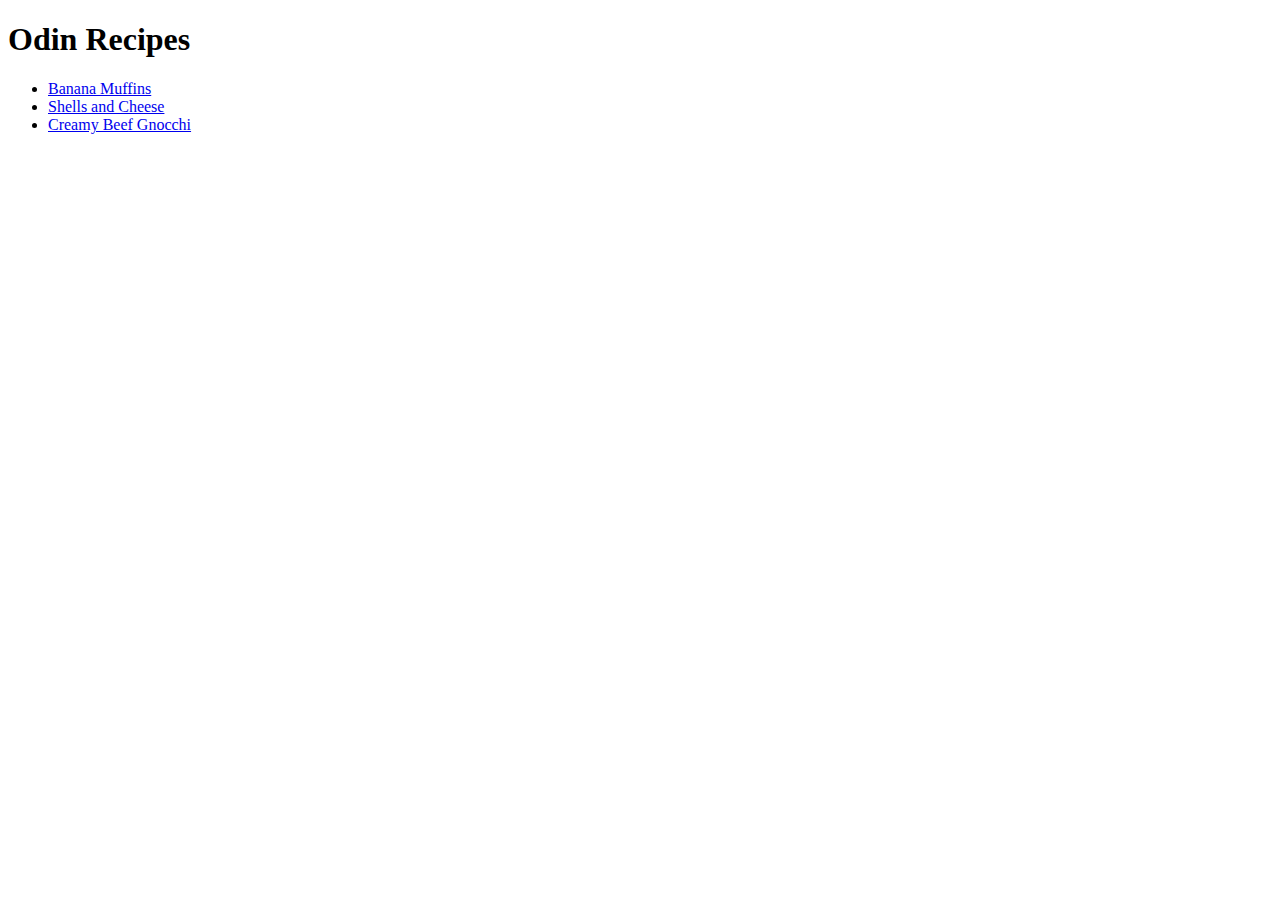
<file: index.html>
<!DOCTYPE html>
<html lang="en">

<head>
    <meta charset="UTF-8">
    <title>Home | Odin Recipes</title>
</head>

<body>
    <h1>Odin Recipes</h1>
    <ul>
        <li><a href="./recipes/banana-muffins.html">Banana Muffins</a></li>
        <li><a href="./recipes/shells-and-cheese.html">Shells and Cheese</a></li>
        <li><a href="./recipes/creamy-beef-gnocchi.html">Creamy Beef Gnocchi</a></li>
    </ul>

</body>
</html>
</file>
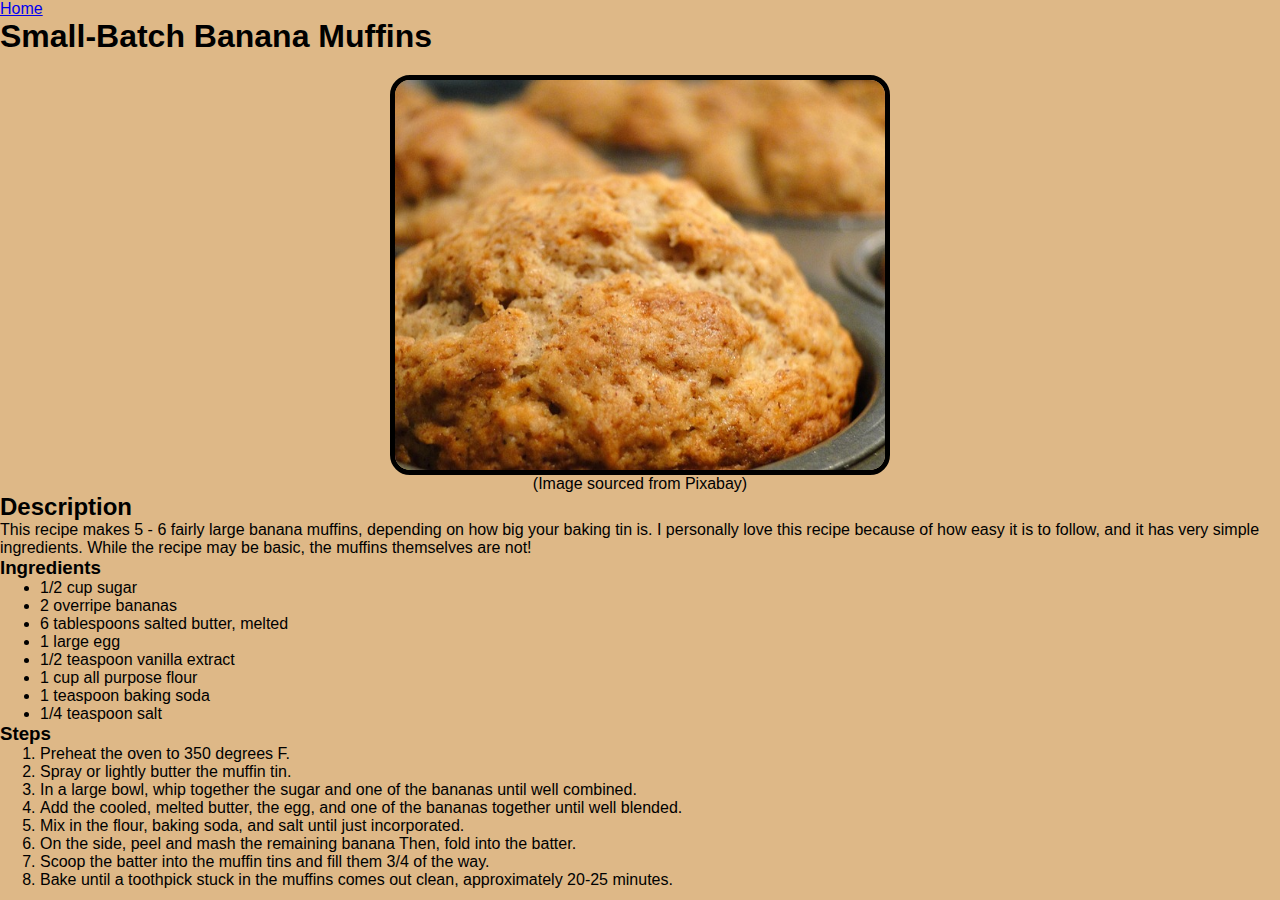
<file: recipes/banana-muffins.html>
<!DOCTYPE html>
<html lang="en">

<head>
    <meta charset="UTF-8">
    <title>Small-Batch Banana Muffins</title>
    <link rel="stylesheet" href="../styles.css">
</head>

<body class ="banana-muffin page-color">
    <a href="../index.html">Home</a>
    <h1 class="recipes-header">Small-Batch Banana Muffins</h1>
    <figure>
        <img src="../images/banana-muffin.jpg" alt="The beautifully crusted top of a freshly baked banana muffin" height="400" width="500">
        <figcaption>(Image sourced from Pixabay)</figcaption>
    </figure>

    <h2>Description</h2>
    <p>This recipe makes 5 - 6 fairly large banana muffins, depending on how big your baking tin is. I personally love this recipe because of how easy it is to follow, and it has very simple ingredients. While the recipe may be basic, the muffins themselves are not!</p>

    <h3>Ingredients</h3>
        <ul>
            <li>1/2 cup sugar</li>
            <li>2 overripe bananas</li>
            <li>6 tablespoons salted butter, melted</li>
            <li>1 large egg</li>
            <li>1/2 teaspoon vanilla extract</li>
            <li>1 cup all purpose flour</li>
            <li>1 teaspoon baking soda</li>
            <li>1/4 teaspoon salt</li>
         </ul>

    <h3>Steps</h3>
        <ol>
            <li>Preheat the oven to 350 degrees F.</li>
            <li>Spray or lightly butter the muffin tin.</li>
            <li>In a large bowl, whip together the sugar and one of the bananas until well combined.</li>
            <li>Add the cooled, melted butter, the egg, and one of the bananas together until well blended.</li>
            <li>Mix in the flour, baking soda, and salt until just incorporated.</li>
            <li>On the side, peel and mash the remaining banana Then, fold into the batter.</li>
            <li>Scoop the batter into the muffin tins and fill them 3/4 of the way.</li>
            <li>Bake until a toothpick stuck in the muffins comes out clean, approximately 20-25 minutes.</li>
        </ol>

</body>
</html>
</file>
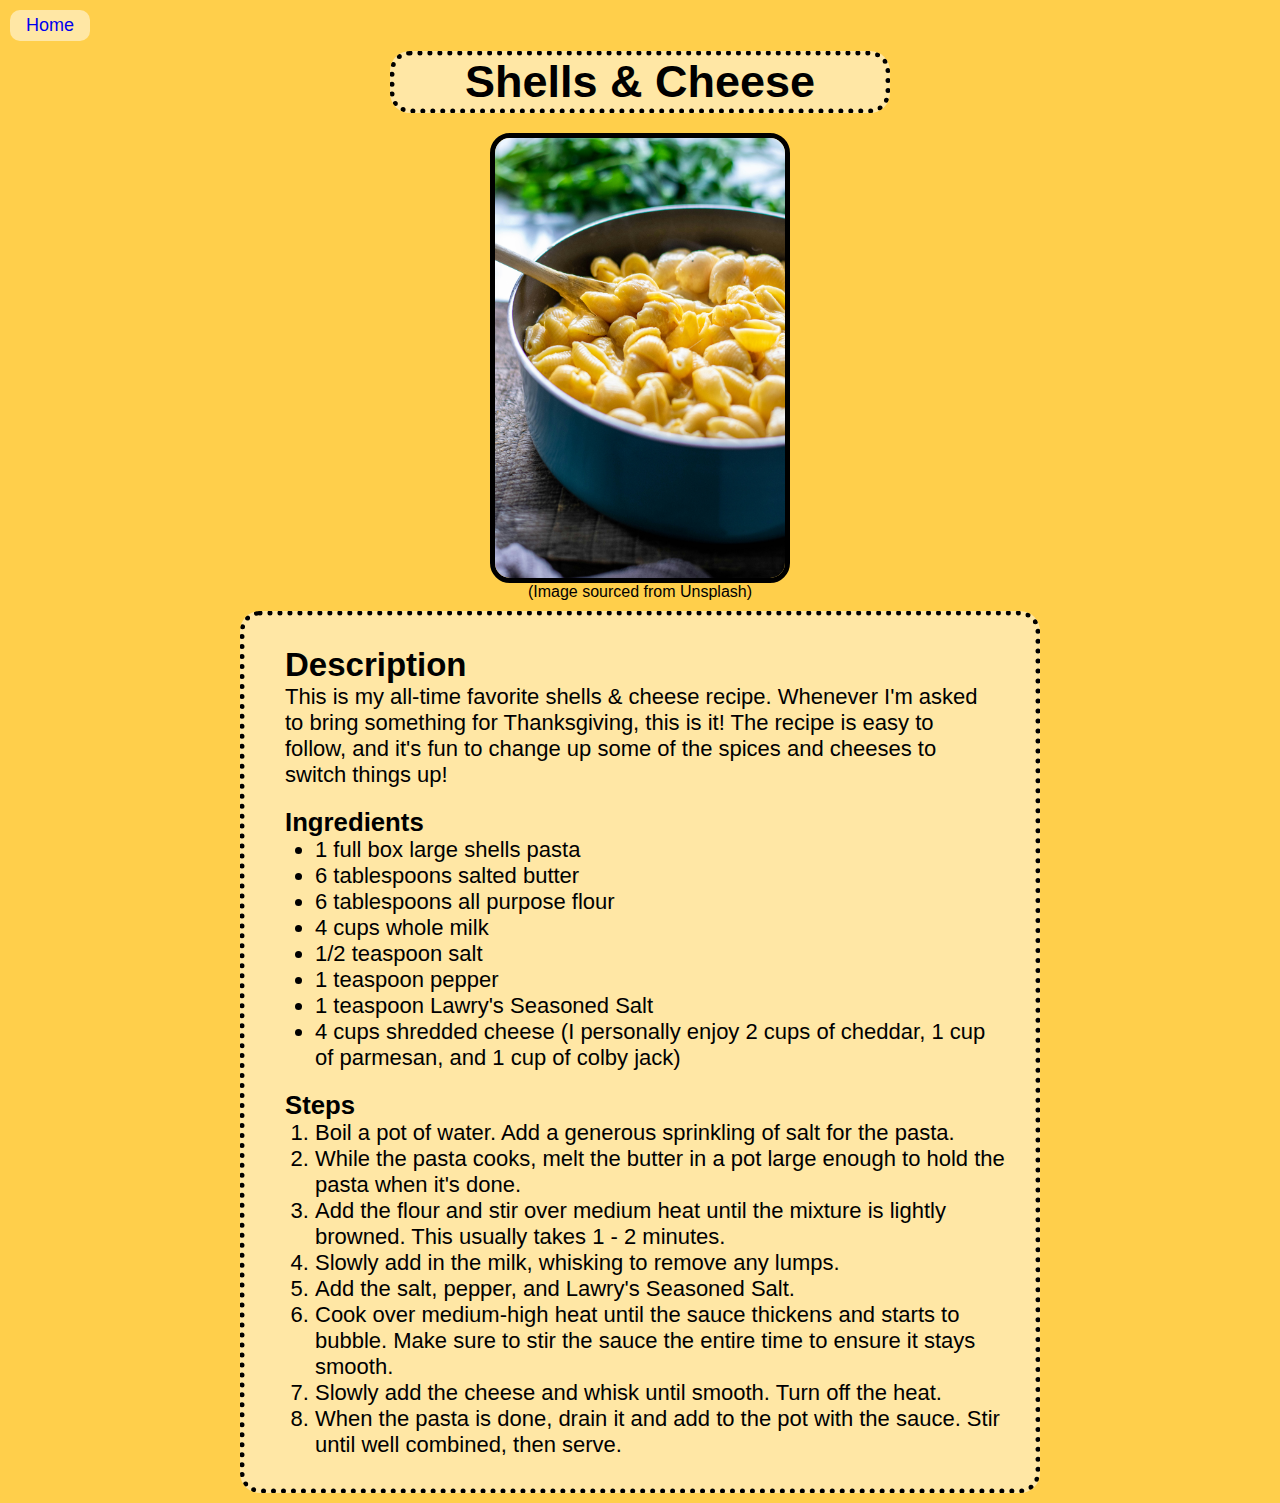
<file: recipes/shells-and-cheese.html>
<!DOCTYPE html>
<html lang="en">

<head>
    <meta charset="UTF-8">
    <title>Shells and Cheese</title>
    <link rel="stylesheet" href="../styles.css">
</head>

<body class ="shells-and-cheese page-color">
    <a class= "home button" href="../index.html">Home</a>
    <h1 class="page-title">Shells & Cheese</h1>

<figure>
    <img src="../images/shells-and-cheese.jpg" alt="A bowl of shells and cheese with a wooden spoon resting on the edge of the bowl" height="450" width="300">
    <figcaption>(Image sourced from Unsplash)</figcaption>
</figure>

<div class="container">
    <h2 class="shells-and-cheese description-header">Description</h2>
    <p class="desc">This is my all-time favorite shells & cheese recipe. Whenever I'm asked to bring something for Thanksgiving, this is it! The recipe is easy to follow, and it's fun to change up some of the spices and cheeses to switch things up!</p>

    <h3>Ingredients</h3>
        <ul>
            <li>1 full box large shells pasta</li>
            <li>6 tablespoons salted butter</li>
            <li>6 tablespoons all purpose flour</li>
            <li>4 cups whole milk</li>
            <li>1/2 teaspoon salt
            <li>1 teaspoon pepper</li>
            <li>1 teaspoon Lawry's Seasoned Salt</li>
            <li>4 cups shredded cheese (I personally enjoy 2 cups of cheddar, 1 cup of parmesan, and 1 cup of colby jack)</li>
        </ul>

    <h3>Steps</h3>
        <ol>
            <li>Boil a pot of water. Add a generous sprinkling of salt for the pasta.</li>
            <li>While the pasta cooks, melt the butter in a pot large enough to hold the pasta when it's done.</li>
            <li>Add the flour and stir over medium heat until the mixture is lightly browned. This usually takes 1 - 2 minutes.</li>
            <li>Slowly add in the milk, whisking to remove any lumps.</li>
            <li>Add the salt, pepper, and Lawry's Seasoned Salt.</li>
            <li>Cook over medium-high heat until the sauce thickens and starts to bubble. Make sure to stir the sauce the entire time to ensure it stays smooth.</li>
            <li>Slowly add the cheese and whisk until smooth. Turn off the heat.</li>
            <li>When the pasta is done, drain it and add to the pot with the sauce. Stir until well combined, then serve.</li>
        </ol>

</body>
</html>
</file>
<file: styles.css>
* {
    box-sizing: border-box;
    margin: 0;
    font-family:Arial, Helvetica, sans-serif;
}

.index.page-color {
    background-color: rgb(100, 219, 219);
}

/* Index page styles */

.index .page-title,
.index.container,
.recipes-links.container {
    text-align: center;
}

.index .page-title,
.index.container {
    background-color: white;
    border-radius: 50px
}

.index .page-title,
.recipes-links.container {
    font-size: 60px;

}
.index .page-title {
    /* font-family: Add when I fix the fonts issue on my machine */
    color: purple;
    border: 10px dotted rgb(255, 191, 14);
    width: 500px;
    padding: 20px;
    margin: 10px auto;
}

.index.container {
    font-size: 40px;
    border: 5px dotted purple;
    width: 1200px;
    height: 700px;
    padding: 20px auto;
    margin: 40px auto;
}

.index.desc {
    color: purple;
    margin: 30px 10px 50px 10px;
}

.recipes-links.container {
    background-color: rgb(206, 255, 255);
    list-style-type: none;
    padding: 30px 0;
    margin: 40px auto 50px auto;
    border: 5px dotted rgb(255, 191, 14);
    border-radius: 50px;
    width: 700px;
    height: 300px;
}

#banana-muffins-link,
#shells-and-cheese-link,
#creamy-beef-gnocchi-link {
    text-decoration: none;
}

#banana-muffins-link:hover,
#shells-and-cheese-link:hover,
#creamy-beef-gnocchi-link:hover {
    color: purple;
}

#banana-muffins-link {
    color: burlywood;
}

#shells-and-cheese-link {
    color: rgb(255, 191, 14);
}

#creamy-beef-gnocchi-link {
    color: rgb(107, 84, 58);
}

/* Banana Muffins Styles */

.banana-muffin.page-color {
    background-color: burlywood;
}

#banana-muffins {
    display: inline-block;
}

.banana-muffin .page-title {
    background-color: rgb(233, 219, 202);
    text-align: center;
    width: 500px;
    border: 5px dotted black;
    border-radius: 20px;
    margin: 10px auto;
    font-size: 45px;
}

.banana-muffin .home.button {
    display: block;
    padding: 5px;
    text-align: center;
    width: 80px;
    background-color: rgb(233, 219, 202);
    border: 0px solid white;
    border-radius: 10px;
    font-size: large;
    margin: 10px;
    text-decoration: none;
}

.banana-muffin .home.button:hover {
    background-color: white;
}

img {
    display: block;
    margin: 20px auto 0px auto;
    border: 5px solid black;
    border-radius: 20px;
}

figure {
    text-align: center;
}

figcaption {
    margin: 0px;
}

.banana-muffin .container {
    width: 800px;
    margin: 10px auto;
    border: 5px dotted black;
    border-radius: 20px;
    background-color: rgb(233, 219, 202);
}

.container {
    padding: 30px;
    font-size: 22px;
}

.container h2 {
    padding: 0px 10px;;
}

.container .desc {
    margin: 0px 10px 10px 10px;
}

.container h3 {
    margin: 20px 0px 0px 10px;
}

/* Shells and Cheese styles */

.shells-and-cheese.page-color {
    background-color: rgb(255, 207, 75);
}

.shells-and-cheese .page-title {
    background-color: rgb(255, 231, 165);
    text-align: center;
    width: 500px;
    border: 5px dotted black;
    border-radius: 20px;
    margin: 10px auto;
    font-size: 45px;
}

.shells-and-cheese .home.button {
    display: block;
    padding: 5px;
    text-align: center;
    width: 80px;
    background-color: rgb(255, 231, 165);
    border: 0px solid white;
    border-radius: 10px;
    font-size: large;
    margin: 10px;
    text-decoration: none;
}

.shells-and-cheese .home.button:hover {
    background-color: white;
}

img {
    display: block;
    margin: 20px auto 0px auto;
    border: 5px solid black;
    border-radius: 20px;
}

figure {
    text-align: center;
}

figcaption {
    margin: 0px;
}

.shells-and-cheese .container {
    width: 800px;
    margin: 10px auto;
    border: 5px dotted black;
    border-radius: 20px;
    background-color: rgb(255, 231, 165);
}

.container {
    padding: 30px;
    font-size: 22px;
}

.container h2 {
    padding: 0px 10px;;
}

.container .desc {
    margin: 0px 10px 10px 10px;
}

.container h3 {
    margin: 20px 0px 0px 10px;
}

/* Creamy Beef Gnocchi */

.creamy-beef-gnocchi.page-color {
    background-color: rgb(161, 130, 94);
}

.creamy-beef-gnocchi .page-title {
    background-color: rgb(214, 194, 139);
    text-align: center;
    width: 500px;
    border: 5px dotted black;
    border-radius: 20px;
    margin: 10px auto;
    font-size: 45px;
}

.creamy-beef-gnocchi .home.button {
    display: block;
    padding: 5px;
    text-align: center;
    width: 80px;
    background-color: rgb(214, 194, 139);
    border: 0px solid white;
    border-radius: 10px;
    font-size: large;
    margin: 10px;
    text-decoration: none;
}

.creamy-beef-gnocchi .home.button:hover {
    background-color: white;
}

img {
    display: block;
    margin: 20px auto 0px auto;
    border: 5px solid black;
    border-radius: 20px;
}

figure {
    text-align: center;
}

figcaption {
    margin: 0px;
}

.creamy-beef-gnocchi .container {
    width: 800px;
    margin: 10px auto;
    border: 5px dotted black;
    border-radius: 20px;
    background-color: rgb(214, 194, 139);
}

.container {
    padding: 30px;
    font-size: 22px;
}

.container h2 {
    padding: 0px 10px;;
}

.container .desc {
    margin: 0px 10px 10px 10px;
}

.container h3 {
    margin: 20px 0px 0px 10px;
}
</file>
